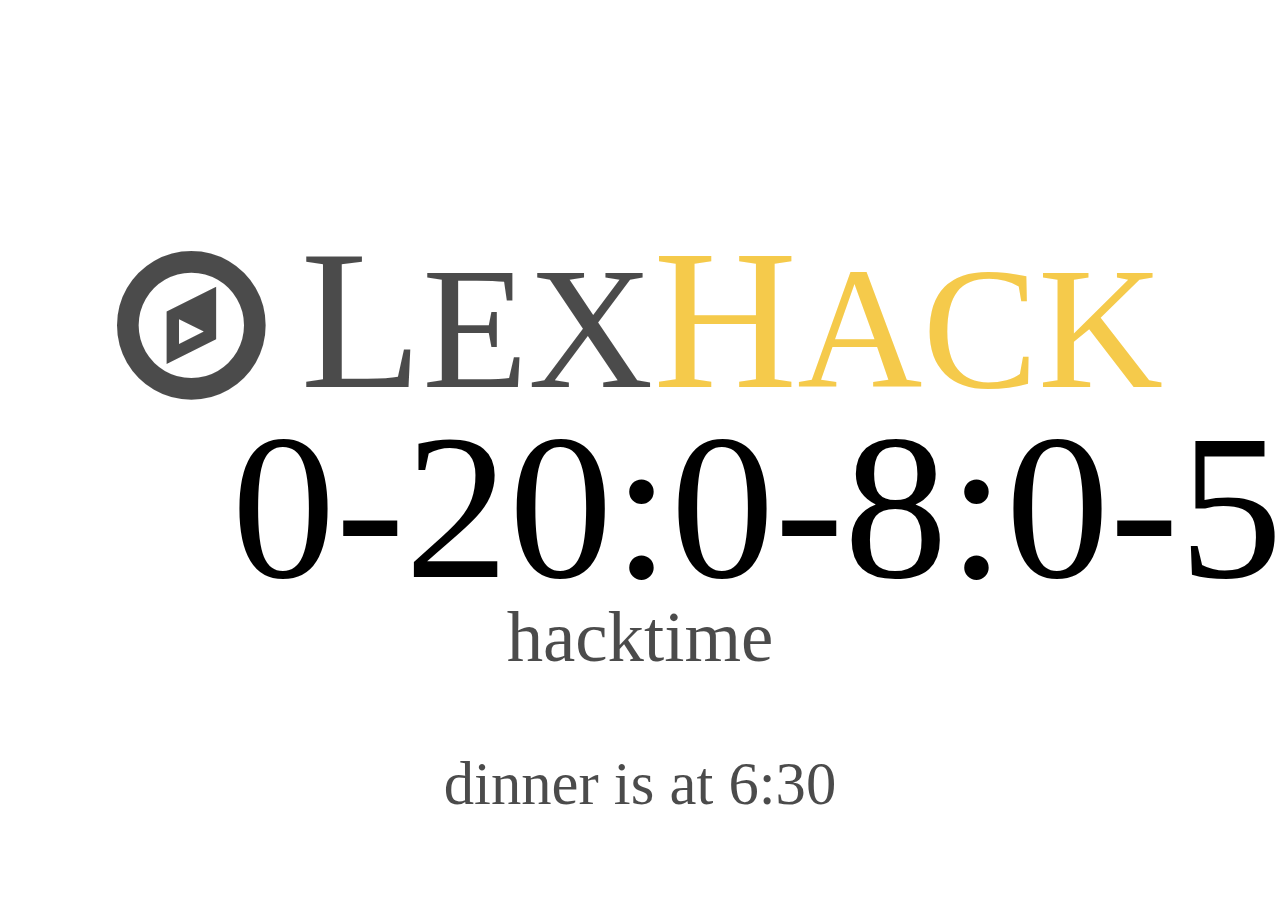
<file: lexhack countdown.html>
<!DOCTYPE html>
<html>
<head>

    <link href="https://netdna.bootstrapcdn.com/font-awesome/4.1.0/css/font-awesome.min.css" rel="stylesheet">
</head>
<body>

<style>
h1{font-weight:normal;}

body{
overflow:hidden;
zoom:1.3;
}
@font-face {
  font-family: 'Intro';
  src: url("intro-webfont.eot");
  src: url("http://lexhack.org/fonts/intro/intro-webfont.eot?#iefix") format("embedded-opentype"), url("http://lexhack.org/fonts/intro/intro-webfont.woff") format("woff"), url("http://lexhack.org/fonts/intro/intro-webfont.ttf") format("truetype"), url("http://lexhack.org/fonts/intro/intro-webfont.svg#intro_regular") format("svg");
  font-weight: normal;
  font-style: normal; }
#asdf{
position:relative;
top:150px;
font-weight:normal;
text-align:center;
opacity:0.7;
margin-top:0px;
font-size:100pt;
display:block;
z-index:-100;
  font-family: Intro;
}
#caption,#clock{
z-index:1000;
position:Relative;
top:350px;
left:170px;
font-size:120pt;
margin-top:-325px;
  font-family: Intro;
}
#caption{font-size:35pt;top:650px;left:0px;text-align:center;opacity:0.7;}

</style>

<h1 class='logo' id="asdf"><i class='fa fa-compass' style='padding-right:0.2em;'></i><span style='font-size:1.15em'>L</span>EX<span style='color:#F2B500;'><span style='font-size:1.15em'>H</span>ACK</span></h1>
<div id="clock"></div>
<div id="caption"><font style="font-size:1.2em">hacktime</font><br><br>dinner is at 6:30</div>

<script>
setInterval(function(){
var totalSec = Date.parse("Sep 27 2014 9:30:00 PM")-Date.now();
totalSec/=1000;
var hours = parseInt( totalSec / 3600 ) % 24;
var minutes = parseInt( totalSec / 60 ) % 60;
var seconds = totalSec % 60;
var seconds = Math.floor(seconds);

var result = (hours < 10 ? "0" + hours : hours) + ":" + (minutes < 10 ? "0" + minutes : minutes) + ":" + (seconds  < 10 ? "0" + seconds : seconds);
	document.getElementById("clock").innerHTML=result;
},50);
</script>

</body>

</html>
</file>
